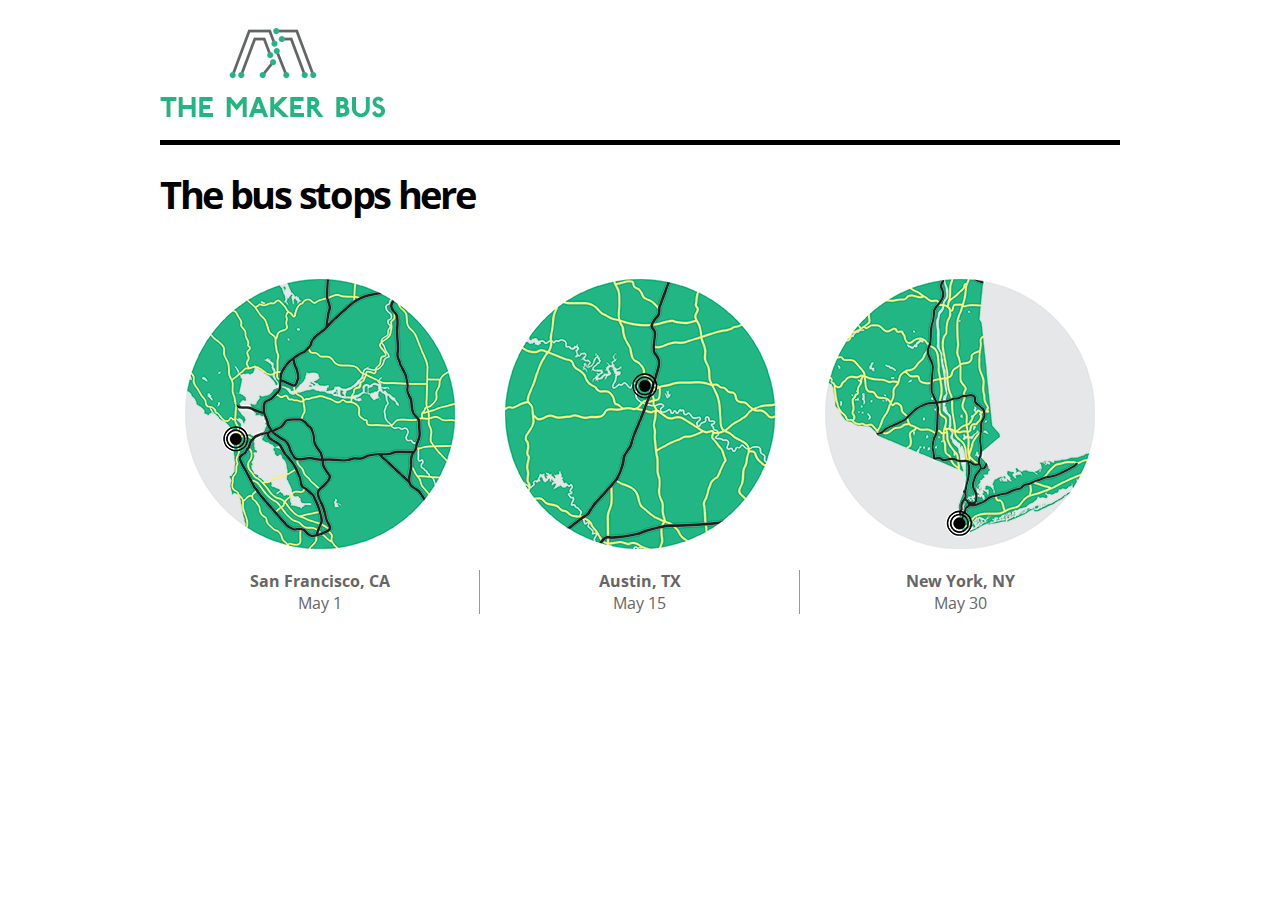
<file: dev10/index.html>
<!DOCTYPE html>
<html>
  <head>
    <meta charset="UTF-8">
	<meta content="Dev 10 created=11/15/19, version 1.0" name="Joy Parker">
	<link rel="stylesheet" href="css/c08.css">
    <title>Dev 10</title>
	</head>
  <body>
    <header><h1>THE MAKER BUS</h1></header>
    <h2>The bus stops here</h2>
    <section id="content"></section>
    <script src="js/data-json.js"></script>
  </body>
</html>
</file>
<file: dev10/css/c08.css>
/* The Maker Bus Stylesheet */

@import url(http://fonts.googleapis.com/css?family=Oswald:700,400);
@import url(http://fonts.googleapis.com/css?family=Open+Sans);

body {
  background-color: #fff;
  color: #666;
  font-family: 'Open Sans', arial, sans-serif;
  width: 960px;
  margin: 0 auto 0 auto;}

header {
  display: block;
  height: 140px;
  border-bottom: 5px solid #000;
  margin-bottom: 30px;}

h1 {
  font-weight: normal;
  margin: 28px 0 0 0;
  float: left;
  width: 225px;
  height: 90px;
  background-image: url('../img/maker-logo.png');
  background-repeat: no-repeat;
  text-indent: 100%;
  white-space: nowrap;
  overflow: hidden;}

h2 {
  font-size: 2.4em;
  margin: 0.7em 0 1.7em 0;
  padding: 0;
  color: #000;
  line-height: 1em;
  letter-spacing: -.06em;}

h3 {
  margin: 0;
  font-size: 1.4em;
  color: #3fbb8a; 
  font-family: oswald, arial, sans-serif;}

nav {
  font-family: oswald, arial, sans-serif;
  float: right; 
  width: 600px;
  padding-top: 30px;
  font-size: 1.4em;
  text-align: right;
  text-transform: uppercase;}
nav a {
  padding-left: 30px;}
nav a:hover, a.current {
  color: #d71a00;}

a {text-decoration: none; color: #000;}

.third, .event {
  width: 320px;
  float: left;
  text-align: center;}

.event p {border-right: 1px solid #999; }
#content .event:last-child p {border-right: none;}

.third p {
  padding: 0 20px 0 20px;
  margin: 40px 0 20px 0;
  text-align: left;
  line-height: 1.4em;}

.intro p {
  margin: 0 0 0 0;
  padding: 0 20px 20px 0;}


.half {
  padding-top: 60px;
  width: 480px;
  float: left;
  text-align: center;}

#vote {padding-top: 20px;}
p#selector {margin-top: -40px;}

form {
  margin: 0 0 0 90px;
  width: 300px;}
label, input {
  display: inline-block;}
label {
  display: block;
  text-align: left;
  padding-top: 10px;
  text-transform: uppercase;}
input {
  border: none;
  border-radius: 5px;
  background-color: #dcdcdc;
  font-size: 1em;
  line-height: 1em;
  width: 280px;
  padding: 6px 10px 6px 10px;}
input[type=submit] {
  background-color: #1fb684;
  color: #fff;
  font-weight: bold;
  clear:left;
  float: right;
  width: 8em;
  padding: 8px 20px 8px 20px;
  margin-top: 10px;
  text-transform: uppercase;}
input[type=submit]:hover {
  background-color: #000;
  cursor: pointer;}


#rates div {
  background-repeat:   no-repeat;
  background-position: left center;
  padding-left: 20px;}
#rates {padding: 50px 100px 50px 100px;}
#reload {padding: 0 100px 0 100px;}
#rates, #reload {text-align: left;}
.CA {background-image: url('../img/map-ca.png');}
.UK {background-image: url('../img/gb.png');}
.US {background-image: url('../img/us.png');}


#event a {
  font-family: oswald, arial, sans-serif;
  font-size: 120%;
  text-transform: uppercase;
  text-align: left;
  line-height: 4.5em;
  display: block; 
  height: 120px; width: 100%;}
#event img {
  width: 100px;
  height: 100px;
  float: left;
  margin-right: 10px;}
#event a:hover, #sessions a:hover {color: #1fb684;}
#sessions a {
  font-family: oswald, arial, sans-serif;
  font-size: 120%;}
#sessions p {
  margin-top: 2em;}
#sessions ul {
  border-left: 1px solid #999;
  border-right: 1px solid #999;
  padding: 0 20px 0 20px;
  margin: 0 0 40px 0;}
#sessions li {
  list-style-type: none; 
  padding: 20px 0 20px 0; 
  background-color: #fff; 
  border-top: 1px solid #d6d6d6;
  text-align: left;}
#sessions li:first-child {
  border-top: none;
  padding-top: 1.8em;}
#sessions li .time {
  display: inline-block;
  width: 60px;}
#details div {
  text-align: left;
  padding: 1.8em 0 0em 1;}
#details p {
  padding: 0;
  margin: 0.8em 0 0 0;}
</file>
